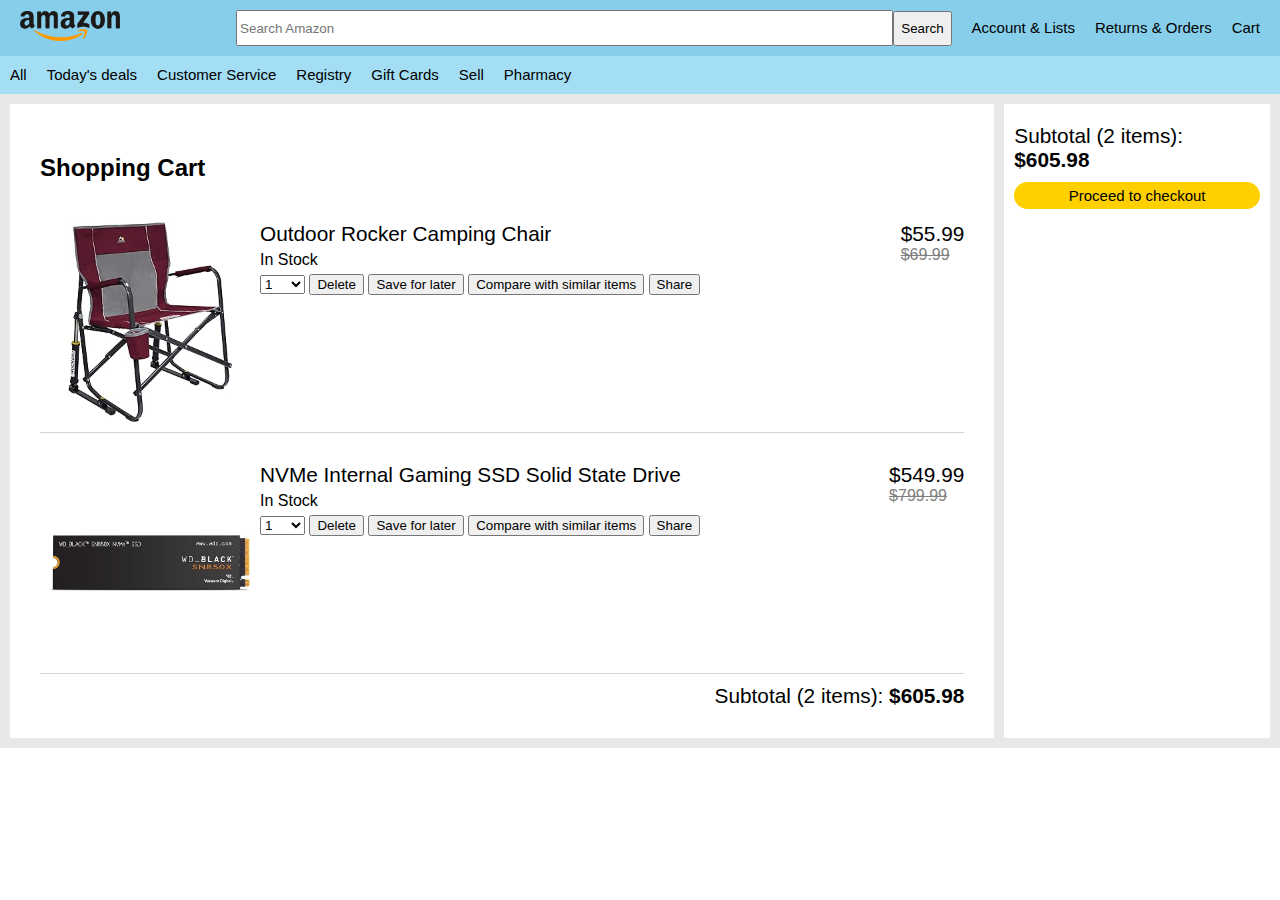
<file: cart.html>
<!DOCTYPE html>
<html lang="en">
<head>
    <meta charset="UTF-8">
    <meta name="viewport" content="width=device-width, initial-scale=1.0">
    <link rel="stylesheet" href="./style.css">
    <title>Cart</title>
</head>
<body>
    <nav class="nav">
        <ul class="nav-list">
            <li class="options"><img src="./logo.png" alt="amazon-logo"></li>
            <li class="options"><input type="text" placeholder="Search Amazon"><button>Search</button></li>
            <li class="options"><a href="#">Account & Lists</a></li>
            <li class="options"><a href="#">Returns & Orders</a></li>
            <li class="options"><a href="./cart.html">Cart</a></li>
        </ul>

        <ul class="main-list">
            <li class="options"><a href="#">All</a></li>
            <li class="options"><a href="#">Today's deals</a></li>
            <li class="options"><a href="#">Customer Service</a></li>
            <li class="options"><a href="#">Registry</a></li>
            <li class="options"><a href="#">Gift Cards</a></li>
            <li class="options"><a href="#">Sell</a></li>
            <li class="options"><a href="pharmacy.html">Pharmacy</a></li>
        </ul>
    </nav>
    <section class="cart">
        <div class="items">
            <h2 class="cart-heading">Shopping Cart</h2>

            <div class="cart-item">
                <div class="c-img" style="background-image: url('./p3.jpg');"></div>
                <div class="c-details">
                    <div class="p-name">Outdoor Rocker Camping Chair</div>
                    <div class="stock">In Stock</div>
                    <div class="c-options">
                        <select name="qty" id="">
                            <option value="0">0</option>
                            <option value="1" selected>1</option>
                            <option value="2">2</option>
                            <option value="3">3</option>
                            <option value="4">4</option>
                            <option value="5">5</option>
                            <option value="6">6</option>
                            <option value="7">7</option>
                            <option value="8">8</option>
                            <option value="9">9</option>
                            <option value="10">10+</option>
                        </select>
                        <button class="c-button">Delete</button>
                        <button class="c-button">Save for later</button>
                        <button class="c-button">Compare with similar items</button>
                        <button class="c-button">Share</button>
                    </div>
                </div>
                <div class="c-price-con">
                    <div class="price">$55.99</div>
                    <div class="crossed-price">$69.99</div>
                </div>
            </div>
            <div class="cart-item">
                <div class="c-img" style="background-image: url('./p1.jpg');"></div>
                <div class="c-details">
                    <div class="p-name">NVMe Internal Gaming SSD Solid State Drive</div>
                    <div class="stock">In Stock</div>
                    <div class="c-options">
                        <select name="qty" id="">
                            <option value="0">0</option>
                            <option value="1" selected>1</option>
                            <option value="2">2</option>
                            <option value="3">3</option>
                            <option value="4">4</option>
                            <option value="5">5</option>
                            <option value="6">6</option>
                            <option value="7">7</option>
                            <option value="8">8</option>
                            <option value="9">9</option>
                            <option value="10">10+</option>
                        </select>
                        <button class="c-button">Delete</button>
                        <button class="c-button">Save for later</button>
                        <button class="c-button">Compare with similar items</button>
                        <button class="c-button">Share</button>
                    </div>
                </div>
                <div class="c-price-con">
                    <div class="price">$549.99</div>
                    <div class="crossed-price">$799.99</div>
                </div>
            </div>
            <div class="price-total">
                Subtotal (2 items): <span class="total">$605.98</span>
            </div>
        </div>
        <div class="total-con">
            <div>Subtotal (2 items): <span class="total">$605.98</span></div>
            <a href="./checkout.html">Proceed to checkout</a>
        </div>
    </section>
</body>
</html>
</file>
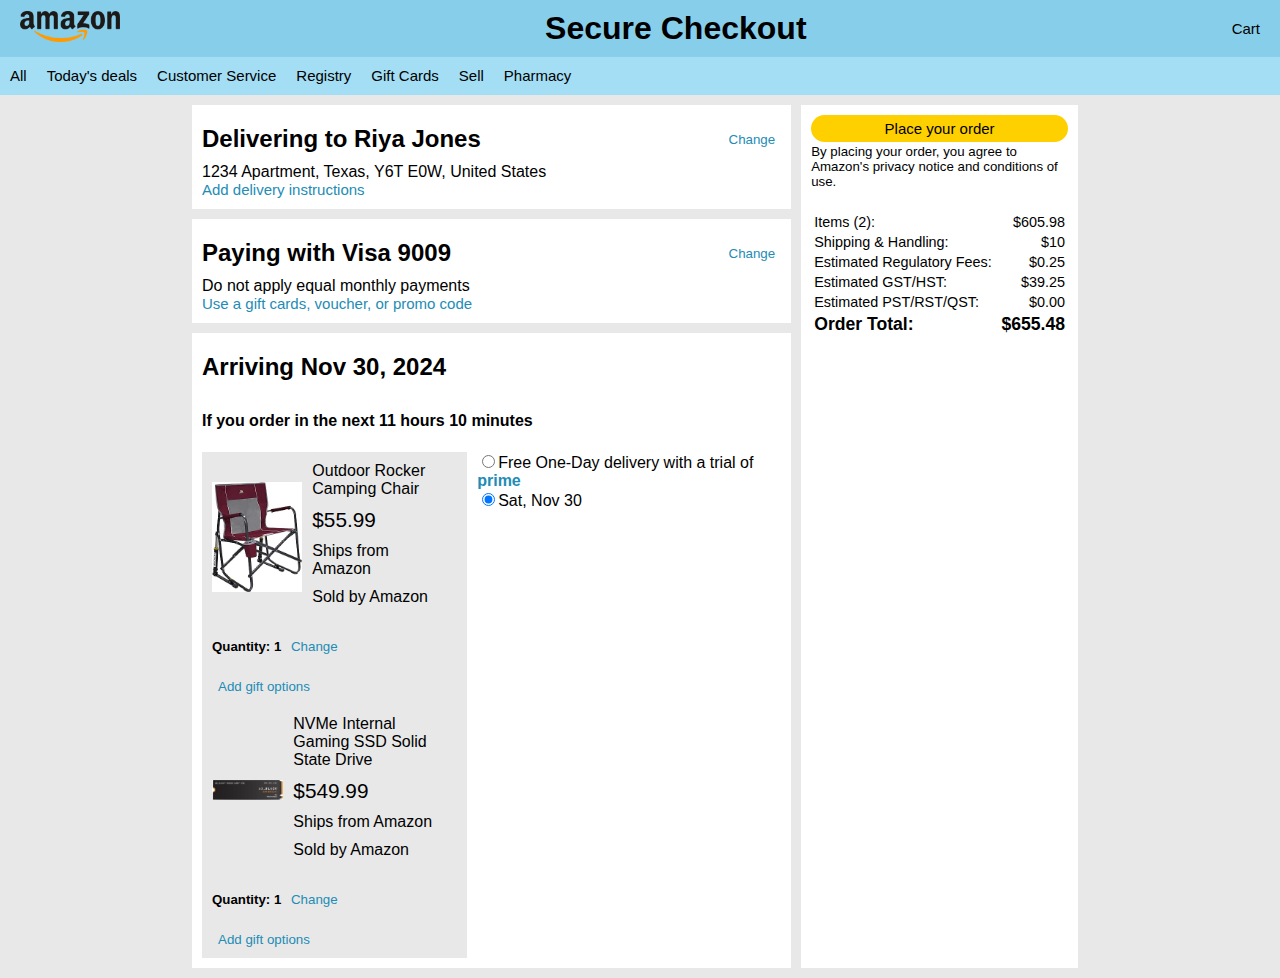
<file: checkout.html>
<!DOCTYPE html>
<html lang="en">
<head>
    <meta charset="UTF-8">
    <meta name="viewport" content="width=device-width, initial-scale=1.0">
    <link rel="stylesheet" href="./style.css">
    <title>Checkout</title>
</head>
<body>
    <nav class="nav">
        <ul class="nav-list">
            <li class="options"><img src="./logo.png" alt="amazon-logo"></li>
            <li class="options" style="text-align: center;">
                <h1 style="margin: 0;">Secure Checkout</h1>
            </li>
            <li class="options"><a href="./cart.html">Cart</a></li>
        </ul>
        
        <ul class="main-list">
            <li class="options"><a href="#">All</a></li>
            <li class="options"><a href="#">Today's deals</a></li>
            <li class="options"><a href="#">Customer Service</a></li>
            <li class="options"><a href="#">Registry</a></li>
            <li class="options"><a href="#">Gift Cards</a></li>
            <li class="options"><a href="#">Sell</a></li>
            <li class="options"><a href="pharmacy.html">Pharmacy</a></li>
        </ul>
    </nav>
    <section class="checkout">
        <div class="checkout1">
            <div class="delivery">
                <div class="delivery-ad">
                    <h2 class="heading">Delivering to Riya Jones</h2>
                    <button>Change</button>
                </div>
                <div class="delivery-ad2">
                    1234 Apartment, Texas, Y6T E0W, United States
                </div>
                <a href="#" class="delivery-ins">Add delivery instructions</a>
            </div>

            <div class="pay">
                <div class="pay-ad">
                    <h2 class="heading">Paying with Visa 9009</h2>
                    <button>Change</button>
                </div>
                <div class="pay-ad2">
                    Do not apply equal monthly payments
                </div>
                <a href="#" class="pay-ins">Use a gift cards, voucher, or promo code</a>
            </div>

            <div class="checkout-items">
                <h2 class="heading">Arriving Nov 30, 2024</h2>
                <h4 class="subheading">If you order in the next 11 hours 10 minutes</h4>

                <div class="ci-con">
                    <div class="ci1">
                        <div class="checkout-item">
                            <div class="ci-detail1">
                                <div class="ci-img" style="background-image: url('./p3.jpg');"></div>
                                <div class="ci-d">
                                    <div class="p-name">Outdoor Rocker Camping Chair</div>
                                    <div class="price">$55.99</div>
                                    <div class="sub-title">Ships from Amazon</div>
                                    <div class="sub-title">Sold by Amazon</div>
                                </div>
                            </div>

                            <div class="qty-con">
                                <h5>Quantity: 1 <button>Change</button></h5>
                                <button>Add gift options</button>
                            </div>
                        </div>
                        <div class="checkout-item">
                            <div class="ci-detail1">
                                <div class="ci-img" style="background-image: url('./p1.jpg');"></div>
                                <div class="ci-d">
                                    <div class="p-name">NVMe Internal Gaming SSD Solid State Drive</div>
                                    <div class="price">$549.99</div>
                                    <div class="sub-title">Ships from Amazon</div>
                                    <div class="sub-title">Sold by Amazon</div>
                                </div>
                            </div>

                            <div class="qty-con">
                                <h5>Quantity: 1 <button>Change</button></h5>
                                <button>Add gift options</button>
                            </div>
                        </div>
                    </div>

                    <div class="ci2">
                        <div class="c21"><input type="radio" name="de" id="">Free One-Day delivery with a trial of <span
                                style="color: rgb(34, 140, 181); font-weight: bold;">prime</span></div>
                        <div class="c21"><input type="radio" name="de" id="" checked>Sat, Nov 30</div>
                    </div>
                </div>
            </div>
        </div>

        <div class="total-con checkout2">
            <a href="#">Place your order</a>
            <h5 style="font-weight: normal; margin-top: 2px;">By placing your order, you agree to Amazon's privacy
                notice and conditions of use.</h4>
                <table class="checkout-table">
                    <tr>
                        <td class="left">Items (2):</td>
                        <td class="right">$605.98</td>
                    </tr>
                    <tr>
                        <td class="left">Shipping & Handling:</td>
                        <td class="right">$10</td>
                    </tr>
                    <tr>
                        <td class="left">Estimated Regulatory Fees:</td>
                        <td class="right">$0.25</td>
                    </tr>
                    <tr>
                        <td class="left">Estimated GST/HST:</td>
                        <td class="right">$39.25</td>
                    </tr>
                    <tr>
                        <td class="left">Estimated PST/RST/QST:</td>
                        <td class="right">$0.00</td>
                    </tr>
                    <tr>
                        <td class="left">Order Total:</td>
                        <td class="right">$655.48</td>
                    </tr>
                </table>
        </div>
    </section>
</body>
</html>
</file>
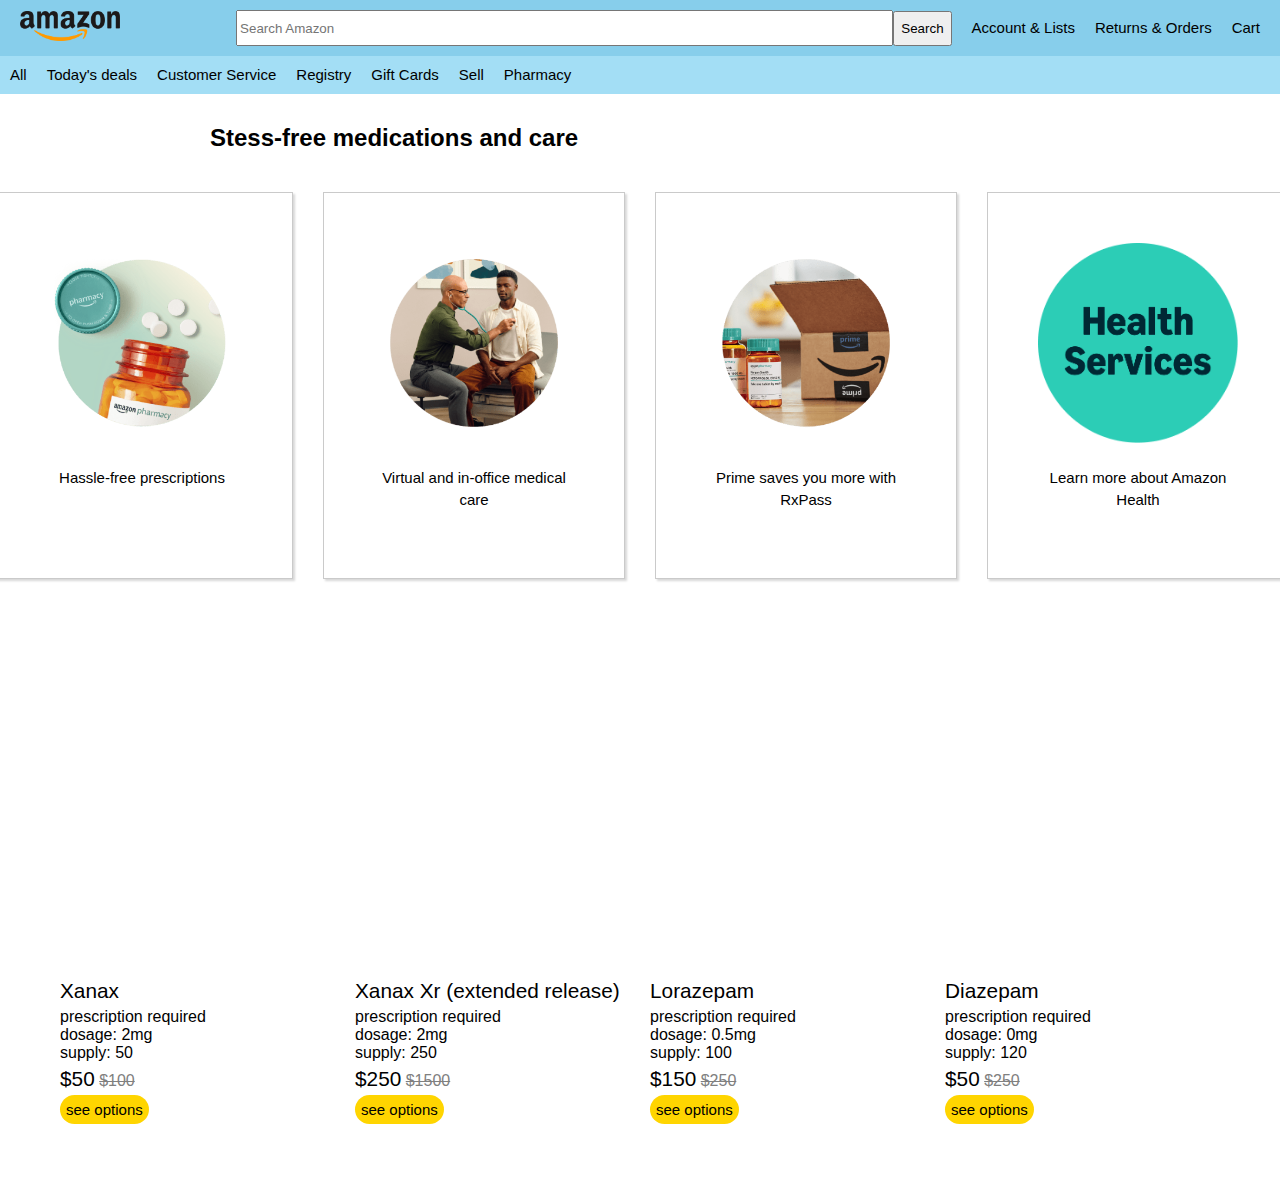
<file: pharmacy.html>
<!DOCTYPE html>
<html lang="en">

<head>
    <meta charset="UTF-8">
    <meta name="viewport" content="width=device-width, initial-scale=1.0">
    <link rel="stylesheet" href="./style.css">
    <title>Amazon</title>
</head>

<body>
    <nav class="nav">
        <ul class="nav-list">
            <li class="options"><img src="./logo.png" alt="amazon-logo"></li>
            <li class="options"><input type="text" placeholder="Search Amazon"><button>Search</button></li>
            <li class="options"><a href="#">Account & Lists</a></li>
            <li class="options"><a href="#">Returns & Orders</a></li>
            <li class="options"><a href="./cart.html">Cart</a></li>
        </ul>

        <ul class="main-list">
            <li class="options"><a href="#">All</a></li>
            <li class="options"><a href="#">Today's deals</a></li>
            <li class="options"><a href="#">Customer Service</a></li>
            <li class="options"><a href="#">Registry</a></li>
            <li class="options"><a href="#">Gift Cards</a></li>
            <li class="options"><a href="#">Sell</a></li>
            <li class="options"><a href="#">Pharmacy</a></li>
        </ul>
    </nav>

    <section class="pharm-intro">
        <h2>Stess-free medications and care</h2>
        <div class="pharm">
            <div class="pharm-front">
                <img src="./pills.png" alt="pills">
                <h3><a href="#">Hassle-free prescriptions</a></h3>
            </div>

            <div class="pharm-front">
                <img src="./office.png" alt="doctor and patient">
                <h3><a href="#">Virtual and in-office medical care</a></h3>
            </div>

            <div class="pharm-front"> 
                <img src="./rxpass.png" alt="medication shipment box">
                <h3><a href="#">Prime saves you more with RxPass</a></h3>
            </div>

            <div class="pharm-front">
                <img src="./health-services.png" alt="health services">
                <h3><a href="#">Learn more about Amazon Health</a></h3>
            </div>
        </div>
    </section>

    <section class="products">
        <div class="product">
            <div class="p-img" style="background-image: url('https://m.media-amazon.com/images/I/21WMcDAnoZL._UY436_FMwebp_QL65_.jpg');"></div>
            <div class="p-name">Xanax</div>
            <div class="p-desc">
                <span>prescription required</span>
                <br>
                <span>dosage: 2mg</span>
                <br>
                <span>supply: 50</span>
            </div>
           
            <div class="p-price">
                <span class="price">$50</span>
                <span class="crossed-price">$100</span>
            </div>

            <div class="option-button">
                <a href="#">see options</a>
            </div>
        </div>
      
        <div class="product">
            <div class="p-img" style="background-image: url('https://m.media-amazon.com/images/I/31igyAhY2UL._UY436_FMwebp_QL65_.jpg');"></div>
            <div class="p-name">Xanax Xr (extended release)</div>
            <div class="p-desc">
                <span>prescription required</span>
                <br>
                <span>dosage: 2mg</span>
                <br>
                <span>supply: 250</span>
            </div>
           
            <div class="p-price">
                <span class="price">$250</span>
                <span class="crossed-price">$1500</span>
            </div>

            <div class="option-button">
                <a href="#">see options</a>
            </div>
        </div>

        <div class="product">
            <div class="p-img" style="background-image: url('https://m.media-amazon.com/images/I/41JPlQJLXpL._UY436_FMwebp_QL65_.jpg.jpg');"></div>
            <div class="p-name">Lorazepam</div>
            <div class="p-desc">
                <span>prescription required</span>
                <br>
                <span>dosage: 0.5mg</span>
                <br>
                <span>supply: 100</span>
            </div>
           
            <div class="p-price">
                <span class="price">$150</span>
                <span class="crossed-price">$250</span>
            </div>

            <div class="option-button">
                <a href="#">see options</a>
            </div>
        </div>

        <div class="product">
            <div class="p-img" style="background-image: url('https://m.media-amazon.com/images/I/21W8nwtTYfL._UY436_FMwebp_QL65_.jpg');"></div>
            <div class="p-name">Diazepam</div>
            <div class="p-desc">
                <span>prescription required</span>
                <br>
                <span>dosage: 0mg</span>
                <br>
                <span>supply: 120</span>
            </div>
           
            <div class="p-price">
                <span class="price">$50</span>
                <span class="crossed-price">$250</span>
            </div>

            <div class="option-button">
                <a href="#">see options</a>
            </div>
        </div>
        
        
    </section>
</body>

</html>
</file>
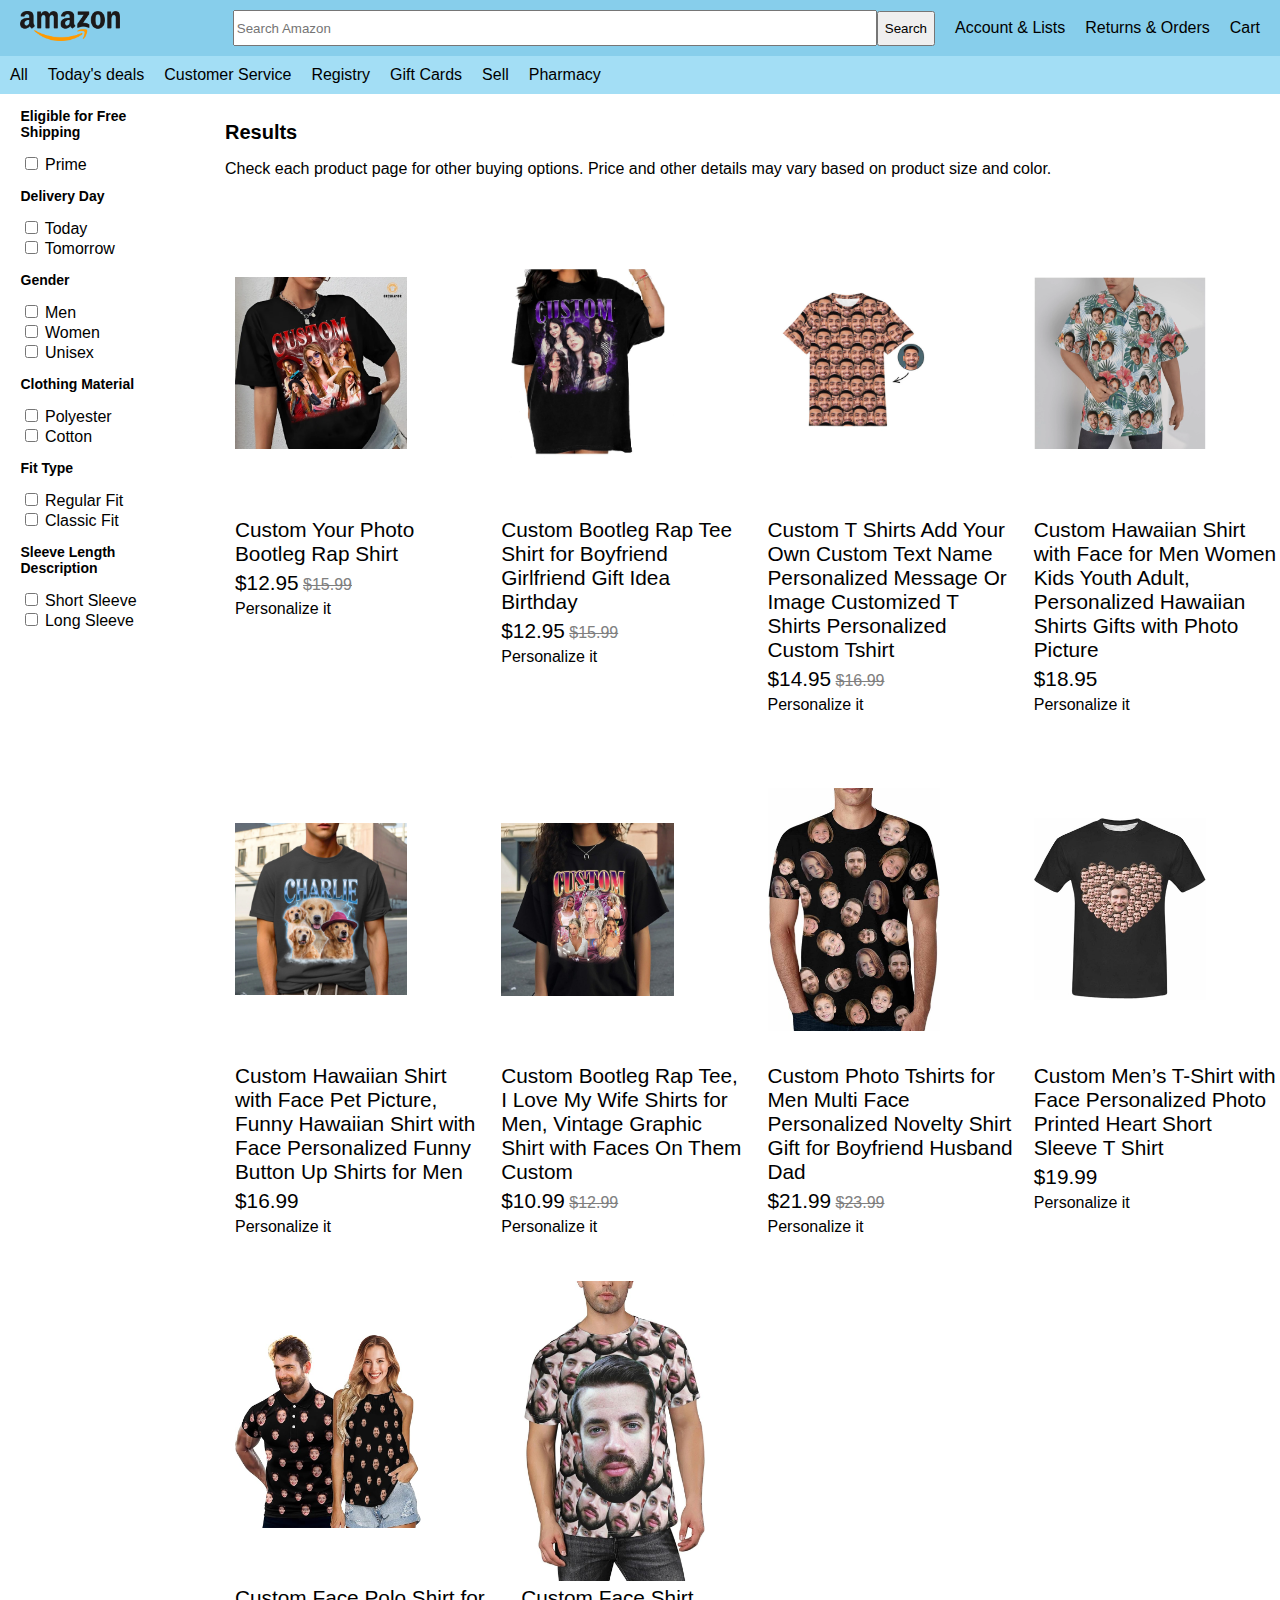
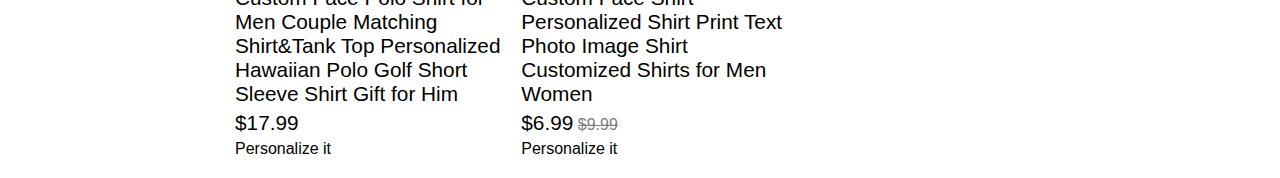
<file: search.html>
<!DOCTYPE html>
<html lang="en">
<head>
    <meta charset="UTF-8">
    <meta name="viewport" content="width=device-width, initial-scale=1.0">
    <link rel="stylesheet" href="./style for search page.css">
    <title>Amazon</title>
</head>
<body>
    <nav class="nav">
        <ul class="nav-list">
            <li class="options"><img src="./logo.png" alt="amazon-logo"></li>
            <li class="options"><input type="text" placeholder="Search Amazon"><button>Search</button></li>
            <li class="options"><a href="#">Account & Lists</a></li>
            <li class="options"><a href="#">Returns & Orders</a></li>
            <li class="options"><a href="./cart.html">Cart</a></li>
        </ul>

        <ul class="main-list">
            <li class="options"><a href="#">All</a></li>
            <li class="options"><a href="#">Today's deals</a></li>
            <li class="options"><a href="#">Customer Service</a></li>
            <li class="options"><a href="#">Registry</a></li>
            <li class="options"><a href="#">Gift Cards</a></li>
            <li class="options"><a href="#">Sell</a></li>
            <li class="options"><a href="pharmacy.html">Pharmacy</a></li>
        </ul>
    </nav>
    <section class="results">
        <section class="sidebar">
            <div class="filter">
                <h3>Eligible for Free Shipping</h3>
                <div class="options">
                    <div class="option">
                        <input type="checkbox" name="prime" id="prime" />
                        <label for="prime">Prime</label>
                    </div>
                </div>
            </div>
            <div class="filter">
                <h3>Delivery Day</h3>
                <div class="options">
                    <div class="option">
                        <input type="checkbox" name="today" id="today" />
                        <label for="today">Today</label>
                    </div>
                    <div class="option">
                        <input type="checkbox" name="tomorrow" id="tomorrow" />
                        <label for="tomorrow">Tomorrow</label>
                    </div>
                </div>
            </div>
            <div class="filter">
                <h3>Gender</h3>
                <div class="options">
                    <div class="option">
                        <input type="checkbox" name="men" id="men" />
                        <label for="men">Men</label>
                    </div>
                    <div class="option">
                        <input type="checkbox" name="women" id="women" />
                        <label for="women">Women</label>
                    </div>
                    <div class="option">
                        <input type="checkbox" name="unisex" id="unisex" />
                        <label for="unisex">Unisex</label>
                    </div>
                </div>
            </div>
            <div class="filter">
                <h3>Clothing Material</h3>
                <div class="options">
                    <div class="option">
                        <input type="checkbox" name="polyester" id="polyester" />
                        <label for="polyester">Polyester</label>
                    </div>
                    <div class="option">
                        <input type="checkbox" name="cotton" id="cotton" />
                        <label for="cotton">Cotton</label>
                    </div>
                </div>
            </div>
            <div class="filter">
                <h3>Fit Type</h3>
                <div class="options">
                    <div class="option">
                        <input type="checkbox" name="regular" id="regular" />
                        <label for="regular">Regular Fit</label>
                    </div>
                    <div class="option">
                        <input type="checkbox" name="classic" id="classic" />
                        <label for="classic">Classic Fit</label>
                    </div>
                </div>
            </div>
            <div class="filter">
                <h3>Sleeve Length Description</h3>
                <div class="options">
                    <div class="option">
                        <input type="checkbox" name="short" id="short" />
                        <label for="short">Short Sleeve</label>
                    </div>
                    <div class="option">
                        <input type="checkbox" name="long" id="long" />
                        <label for="long">Long Sleeve</label>
                    </div>
                </div>
            </div>
        </section>
        <section class="search-results">
            <h2>Results</h2>
            <p>Check each product page for other buying options. Price and other details may vary based on product size and color.</p>
            <section class="products">
                <div class="product">
                    <div class="p-img" style="background-image: url('./searchP1.webp');"></div>
                    <div class="p-name">Custom Your Photo Bootleg Rap Shirt</div>
                    <div class="p-price">
                        <span class="price">$12.95</span>
                        <span class="crossed-price">$15.99</span>
                    </div>
                    <span>Personalize it</span>
                </div>
                <div class="product">
                    <div class="p-img" style="background-image: url('./searchP2.jpg');"></div>
                    <div class="p-name">Custom Bootleg Rap Tee Shirt for Boyfriend Girlfriend Gift Idea Birthday</div>
                    <div class="p-price">
                        <span class="price">$12.95</span>
                        <span class="crossed-price">$15.99</span>
                    </div>
                    <span>Personalize it</span>
                </div>
                <div class="product">
                    <div class="p-img" style="background-image: url('./searchP3.webp');"></div>
                    <div class="p-name">Custom T Shirts Add Your Own Custom Text Name Personalized Message Or Image Customized T Shirts Personalized Custom Tshirt</div>
                    <div class="p-price">
                        <span class="price">$14.95</span>
                        <span class="crossed-price">$16.99</span>
                    </div>
                    <span>Personalize it</span>
                </div>
                <div class="product">
                    <div class="p-img" style="background-image: url('./searchP4.webp');"></div>
                    <div class="p-name">Custom Hawaiian Shirt with Face for Men Women Kids Youth Adult, Personalized Hawaiian Shirts Gifts with Photo Picture</div>
                    <div class="p-price">
                        <span class="price">$18.95</span>
                    </div>
                    <span>Personalize it</span>
                </div>
            </section>
            <section class="products">
                <div class="product">
                    <div class="p-img" style="background-image: url('./searchP5.webp');"></div>
                    <div class="p-name">Custom Hawaiian Shirt with Face Pet Picture, Funny Hawaiian Shirt with Face Personalized Funny Button Up Shirts for Men </div>
                    <div class="p-price">
                        <span class="price">$16.99</span>
                    </div>
                    <span>Personalize it</span>
                </div>
                <div class="product">
                    <div class="p-img" style="background-image: url('./searchP6.jpg');"></div>
                    <div class="p-name">Custom Bootleg Rap Tee, I Love My Wife Shirts for Men, Vintage Graphic Shirt with Faces On Them Custom</div>
                    <div class="p-price">
                        <span class="price">$10.99</span>
                        <span class="crossed-price">$12.99</span>
                    </div>
                    <span>Personalize it</span>
                </div>
                <div class="product">
                    <div class="p-img" style="background-image: url('./searchP7.jpg');"></div>
                    <div class="p-name">Custom Photo Tshirts for Men Multi Face Personalized Novelty Shirt Gift for Boyfriend Husband Dad</div>
                    <div class="p-price">
                        <span class="price">$21.99</span>
                        <span class="crossed-price">$23.99</span>
                    </div>
                    <span>Personalize it</span>
                </div>
                <div class="product">
                    <div class="p-img" style="background-image: url('./searchP8.jpg');"></div>
                    <div class="p-name">Custom Men’s T-Shirt with Face Personalized Photo Printed Heart Short Sleeve T Shirt</div>
                    <div class="p-price">
                        <span class="price">$19.99</span>
                    </div>
                    <span>Personalize it</span>
                </div>
            </section>
                        <section class="products">
                <div class="product">
                    <div class="p-img" style="background-image: url('./searchP9.jpg');"></div>
                    <div class="p-name">Custom Face Polo Shirt for Men Couple Matching Shirt&Tank Top Personalized Hawaiian Polo Golf Short Sleeve Shirt Gift for Him </div>
                    <div class="p-price">
                        <span class="price">$17.99</span>
                    </div>
                    <span>Personalize it</span>
                </div>
                <div class="product">
                    <div class="p-img" style="background-image: url('./searchP10.jpg');"></div>
                    <div class="p-name">Custom Face Shirt Personalized Shirt Print Text Photo Image Shirt Customized Shirts for Men Women</div>
                    <div class="p-price">
                        <span class="price">$6.99</span>
                        <span class="crossed-price">$9.99</span>
                    </div>
                    <span>Personalize it</span>
                </div>
            </section>
        </section>
    </section>
</body>
</html>
</file>
<file: style.css>
body {
    margin: 0;
    font-family: sans-serif;
}

a {
    text-decoration: none;
    color:black;
    font-weight: 200;
    font-size: 15px;
}



/* Navbar CSS */
.nav-list {
    background-color: skyblue;
    padding: 10px;
    display: flex;
    justify-content: space-between;
    align-items: center;
    margin: 0;
}

.nav a {
    color: black;
    text-decoration: none;
}

.nav>.nav-list img {
    width: 100px;
}

.nav .options {
    list-style: none;
    margin: 0 10px;
    /* flex: 1; */
    text-align: end;
}

.nav-list .options:nth-of-type(2) {
    flex: 1;
}

.nav .options input {
    width: 80%;
    height: 30px;
}

.nav .options button {
    height: 35px;
}

.main-list {
    display: flex;
    margin: 0;
    padding: 10px 0;
    background-color: rgb(163, 222, 245);
}

/* index.html */
.products {
    display: flex;
    margin-top: 20px;
}

.product {
    width: 25%;
    margin: 5px;
    padding: 5px;
}

.product .p-img {
    max-width: 70%;
    max-height: 70%;
    height: 300px;
    background-position: center;
    background-size: contain;
    background-repeat: no-repeat;
}

.product div {
    margin: 5px 0;
}

.p-name,
.price {
    font-size: 1.3rem;
}

.crossed-price {
    text-decoration: line-through;
    color: gray;
}

.cta-button {
    margin-bottom: 20px;
    text-align: center;
}

.cta-button button {
    padding: 10px 20px;
    font-size: 16px;
}

/* Cart.html */
.cart {
    display: flex;
    background-color: rgb(232, 232, 232);
    padding: 10px;
}

.items {
    display: flex;
    flex-direction: column;
    width: 80%;
    padding: 30px;
    box-sizing: border-box;
    background-color: white;
}

.cart-item {
    display: flex;
    width: 100%;
    margin: 10px 0;
    padding: 10px 0;
    border-bottom: 1px solid rgb(211, 211, 211);
}

.c-img {
    height: 200px;
    width: 200px;
    background-position: center;
    background-repeat: no-repeat;
    background-size: contain;
    margin: 0 10px;
}

.c-details {
    flex: 3;
}

.c-details div {
    margin-bottom: 5px;
}

.price-total {
    text-align: right;
    font-size: 1.3rem;
}

.total {
    font-weight: bold;
}

.total-con {
    background-color: white;
    width: 20%;
    margin-left: 10px;
    padding: 10px;
    display: flex;
    flex-direction: column;
}

.total-con div {
    font-size: 1.3rem;
    margin: 10px 0;
}

.total-con a {
    background-color: rgb(255, 208, 0);
    color: black;
    text-decoration: none;
    text-align: center;
    padding: 5px 0;
    border-radius: 20px;
}


/* Checkout.html */
.checkout {
    display: flex;
    background-color: rgb(232, 232, 232);
    padding: 0 15%;
}

.checkout1 {
    width: 70%;
}

.heading {
    margin: 0;
    padding: 10px 0;
}

.delivery,
.pay,
.checkout-items {
    background-color: white;
    margin: 10px 0;
    padding: 10px;
}

.delivery-ad,
.pay-ad {
    display: flex;
    justify-content: space-between;
}

.delivery-ad button,
.pay-ad button,
.qty-con button {
    background-color: transparent;
    border: 0;
    color: rgb(34, 140, 181);
}

.delivery a,
.pay a {
    color: rgb(34, 140, 181);
    text-decoration: none;
}

.ci-con {
    display: flex;
}

.checkout-item {
    background-color: rgb(232, 232, 232);
    padding: 10px;
}

.ci1 {
    width: 50%;
}

.ci-detail1 {
    display: flex;
}

.ci-img {
    width: 150px;
    height: 150px;
    background-position: center;
    background-repeat: no-repeat;
    background-size: contain;
}

.ci-d {
    margin: 0 10px;
}

.ci-d div {
    margin-bottom: 10px;
}

.ci-d .p-name {
    font-size: 1rem;
}

.ci2 {
    padding: 0 10px;
}

.checkout2 {
    margin: 10px;
    width: 30%;
}

.c2-con {
    width: 100%;
    background-color: white;
}

.checkout2 table {
    font-size: 0.9rem;
}

.right {
    text-align: right;
}

table tr:nth-of-type(6) {
    font-weight: bold;
    font-size: 1.1rem;
}

/* Pharmacy */
.pharm a:hover {
    color: rgb(255, 142, 4);
}
.pharm {
    gap: 10px;
    justify-content: center;
    display: flex;
}

.pharm-front  {
    text-align: center;
    padding: 50px;
    margin: 10px;
    border: 1px solid rgba(128, 128, 128, 0.418);
    box-shadow: 2px 2px 2px rgba(128, 128, 128, 0.306);
   
}

.pharm img {
    width: 200px;
}


.pharm-intro {
    h2 {
        margin-left: 200px;
        padding: 10px;
    }
}

.option-button {
    padding: 5px;
    padding-left: 0px;
}
.option-button a {
    padding: 6px;
    border-radius: 20px;
    background-color: rgb(255, 213, 0);
}

.option-button a:hover {
    background-color: rgba(255, 213, 0, 0.726);
}


.products {
    padding: 50px;

}

.product img {
    width: 100px;
}
</file>
<file: style for search page.css>
body {
    margin: 0;
    font-family: sans-serif;
}


/* Navbar CSS */
.nav-list {
    background-color: skyblue;
    padding: 10px;
    display: flex;
    justify-content: space-between;
    align-items: center;
    margin: 0;
}

.nav a {
    color: black;
    text-decoration: none;
}

.nav>.nav-list img {
    width: 100px;
}

.nav .options {
    list-style: none;
    margin: 0 10px;
    /* flex: 1; */
    text-align: end;
}

.nav-list .options:nth-of-type(2) {
    flex: 1;
}

.nav .options input {
    width: 80%;
    height: 30px;
}

.nav .options button {
    height: 35px;
}

.main-list {
    display: flex;
    margin: 0;
    padding: 10px 0;
    background-color: rgb(163, 222, 245);
}

/* index.html */
.products {
    display: flex;
    margin-top: 20px;
    width: `100%`;
}

.product {
    width: 25%;
    margin: 5px;
    padding: 5px;
}

.product .p-img {
    max-width: 70%;
    max-height: 70%;
    height: 300px;
    background-position: center;
    background-size: contain;
    background-repeat: no-repeat;
}

.product div {
    margin: 5px 0;
}

.p-name,
.price {
    font-size: 1.3rem;
}

.crossed-price {
    text-decoration: line-through;
    color: gray;
}

/* Cart.html */
.cart {
    display: flex;
    background-color: rgb(232, 232, 232);
    padding: 10px;
}

.items {
    display: flex;
    flex-direction: column;
    width: 80%;
    padding: 30px;
    box-sizing: border-box;
    background-color: white;
}

.cart-item {
    display: flex;
    width: 100%;
    margin: 10px 0;
    padding: 10px 0;
    border-bottom: 1px solid rgb(211, 211, 211);
}

.c-img {
    height: 200px;
    width: 200px;
    background-position: center;
    background-repeat: no-repeat;
    background-size: contain;
    margin: 0 10px;
}

.c-details {
    flex: 3;
}

.c-details div {
    margin-bottom: 5px;
}

.price-total {
    text-align: right;
    font-size: 1.3rem;
}

.total {
    font-weight: bold;
}

.total-con {
    background-color: white;
    width: 20%;
    margin-left: 10px;
    padding: 10px;
    display: flex;
    flex-direction: column;
}

.total-con div {
    font-size: 1.3rem;
    margin: 10px 0;
}

.total-con a {
    background-color: rgb(255, 208, 0);
    color: black;
    text-decoration: none;
    text-align: center;
    padding: 5px 0;
    border-radius: 20px;
}


/* Checkout.html */
.checkout {
    display: flex;
    background-color: rgb(232, 232, 232);
    padding: 0 15%;
}

.checkout1 {
    width: 70%;
}

.heading {
    margin: 0;
    padding: 10px 0;
}

.delivery,
.pay,
.checkout-items {
    background-color: white;
    margin: 10px 0;
    padding: 10px;
}

.delivery-ad,
.pay-ad {
    display: flex;
    justify-content: space-between;
}

.delivery-ad button,
.pay-ad button,
.qty-con button {
    background-color: transparent;
    border: 0;
    color: rgb(34, 140, 181);
}

.delivery a,
.pay a {
    color: rgb(34, 140, 181);
    text-decoration: none;
}

.ci-con {
    display: flex;
}

.checkout-item {
    background-color: rgb(232, 232, 232);
    padding: 10px;
}

.ci1 {
    width: 50%;
}

.ci-detail1 {
    display: flex;
}

.ci-img {
    width: 150px;
    height: 150px;
    background-position: center;
    background-repeat: no-repeat;
    background-size: contain;
}

.ci-d {
    margin: 0 10px;
}

.ci-d div {
    margin-bottom: 10px;
}

.ci-d .p-name {
    font-size: 1rem;
}

.ci2 {
    padding: 0 10px;
}

.checkout2 {
    margin: 10px;
    width: 30%;
}

.c2-con {
    width: 100%;
    background-color: white;
}

.checkout2 table {
    font-size: 0.9rem;
}

.right {
    text-align: right;
}

table tr:nth-of-type(6) {
    font-weight: bold;
    font-size: 1.1rem;
}

/* Search.html */

.results {
    display: grid;
    grid-template-columns: repeat(6, 1fr);
    grid-template-rows: auto;
    gap: 10px;
}

.sidebar {
    grid-column: 1/2;
}

.filter {
    width: 80%;
    margin: 10px auto;
}

.filter > .options {
    display: flex;
    flex-direction: column;
}

.filter  h3 {
    font-size: 14px;
}

.search-results {
    grid-column: 2/7;
    width: 100%;
    padding: 10px;
}

.search-results h2 {
    font-size: 20px;
}
</file>
